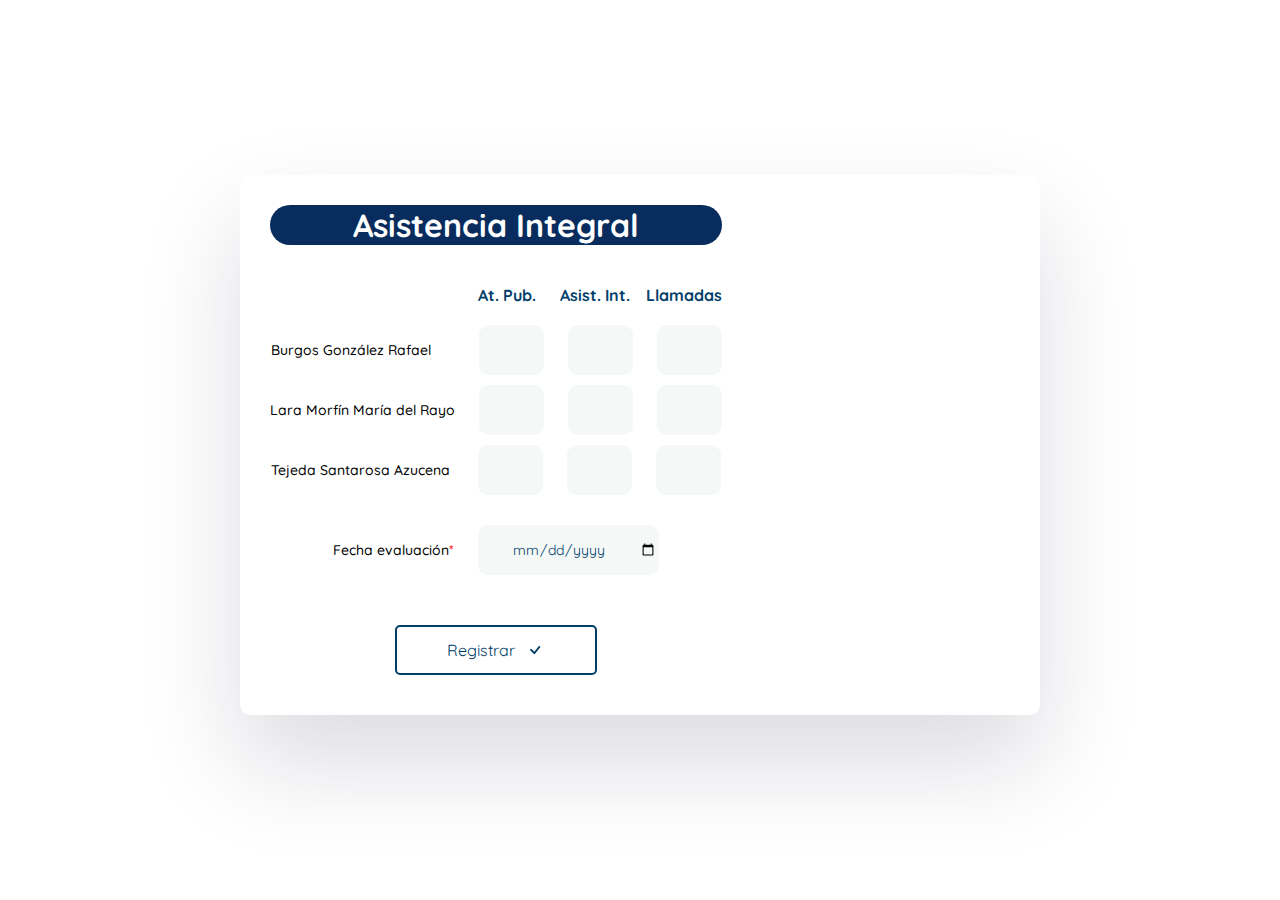
<file: AsistenciaIntegral.html>
<!DOCTYPE html>
<html lang="es">
<head>
	<meta charset="UTF-8">
	<meta http-equiv="X-UA-Compatible" content="IE=edge">
	<meta name="viewport" content="width=device-width, initial-scale=1.0">
	<link rel="preconnect" href="https://fonts.googleapis.com">
	<link rel="preconnect" href="https://fonts.gstatic.com" crossorigin>
	<link href="https://fonts.googleapis.com/css2?family=Quicksand:wght@500;700&display=swap" rel="stylesheet">  
	<link rel="stylesheet" href="css/estilos.css">
	<link rel="icon" href="img/ico/UCS.png">
	<title>Registro de evaluaciones</title>
</head>

<body>
	<div class="contenedor">
		<div class="columna-izquierda">
			<div class="registro activo" id="registro">
				<div class="header-1">
					<h1>Asistencia Integral</h1>
				</div>
		
				<form class="formulario" id="formulario">
					
					<p style="text-align: end;color: #013E6A; font-weight: 1000;">At. Pub. &nbsp&nbsp&nbsp&nbsp Asist. Int. &nbsp&nbsp Llamadas</p><br>
					
					<!-- Inicia Asistencia Integral -->
					<div class="contenedor-formulario" >
						<label for="BGR">Burgos González Rafael</label>
						&nbsp&nbsp&nbsp&nbsp&nbsp&nbsp&nbsp&nbsp&nbsp&nbsp&nbsp&nbsp
						<div class="contenedor-input">
							<input type="number" id="BGR_AP" name="BGR_AP" placeholder="">
						</div>&nbsp&nbsp&nbsp&nbsp&nbsp&nbsp
						<div class="contenedor-input">
							<input type="number" id="BGR_AI" name="BGR_AI" placeholder="">
						</div>&nbsp&nbsp&nbsp&nbsp&nbsp&nbsp
						<div class="contenedor-input">
							<input type="number" id="BGR_L" name="BGR_L" placeholder="">
						</div>
					</div>

					<div class="contenedor-formulario">
						<label for="LMMR">Lara Morfín María del Rayo</label>
						&nbsp&nbsp&nbsp&nbsp&nbsp&nbsp
						<div class="contenedor-input">
							<input type="number" id="LMMR_AP" name="LMMR_AP" placeholder="">
						</div>&nbsp&nbsp&nbsp&nbsp&nbsp&nbsp
						<div class="contenedor-input">
							<input type="number" id="LMMR_AI" name="LMMR_AI" placeholder="">
						</div>&nbsp&nbsp&nbsp&nbsp&nbsp&nbsp
						<div class="contenedor-input">
							<input type="number" id="LMMR_L" name="LMMR_L" placeholder="">
						</div>
					</div>

					<div class="contenedor-formulario">
						<label for="TSA">Tejeda Santarosa Azucena</label>
						&nbsp&nbsp&nbsp&nbsp&nbsp&nbsp&nbsp
						<div class="contenedor-input">
							<input type="number" id="TSA_AP" name="TSA_AP" placeholder="">
						</div>&nbsp&nbsp&nbsp&nbsp&nbsp&nbsp
						<div class="contenedor-input">
							<input type="number" id="TSA_AI" name="TSA_AI" placeholder="">
						</div>&nbsp&nbsp&nbsp&nbsp&nbsp&nbsp
						<div class="contenedor-input">
							<input type="number" id="TSA_L" name="TSA_L" placeholder="">
						</div>
					</div>
					<!-- Termina Asistencia Integral -->


					<!-- Inicia Atención Digital -->
					<div hidden class="contenedor-formulario">
						<div hidden class="contenedor-input">
							<input hidden type="number" id="CI_C" name="CI_C" placeholder="">
						</div>
						<div hidden class="contenedor-input">
							<input hidden type="number" id="CI_S" name="CI_S" placeholder="">
						</div>
						<div hidden class="contenedor-input">
							<input hidden type="number" id="CI_MP" name="CI_MP" placeholder="">
						</div>
						<div hidden class="contenedor-input">
							<input hidden type="number" id="CI_W" name="CI_W" placeholder="">
						</div>
					</div>

					<div hidden class="contenedor-formulario">
						<div hidden class="contenedor-input">
							<input hidden type="number" id="GGME_C" name="GGME_C" placeholder="">
						</div>
						<div hidden class="contenedor-input">
							<input hidden type="number" id="GGME_S" name="GGME_S" placeholder="">
						</div>
						<div hidden class="contenedor-input">
							<input hidden type="number" id="GGME_MP" name="GGME_MP" placeholder="">
						</div>
						<div hidden class="contenedor-input">
							<input hidden type="number" id="GGME_w" name="GGME_W" placeholder="">
						</div>
					</div>

					<div hidden class="contenedor-formulario">
						<div hidden class="contenedor-input">
							<input hidden type="number" id="MLJ_C" name="MLJ_C" placeholder="">
						</div>
						<div hidden class="contenedor-input">
							<input hidden type="number" id="MLJ_S" name="MLJ_S" placeholder="">
						</div>
						<div hidden class="contenedor-input">
							<input hidden type="number" id="MLJ_MP" name="MLJ_MP" placeholder="">
						</div>
						<div hidden class="contenedor-input">
							<input hidden type="number" id="MLJ_W" name="MLJ_W" placeholder="">
						</div>
					</div>

					<div hidden class="contenedor-formulario">
						<div hidden class="contenedor-input">
							<input hidden type="number" id="SCN_C" name="SCN_C" placeholder="">
						</div>
						<div hidden class="contenedor-input">
							<input hidden type="number" id="SCN_S" name="SCN_S" placeholder="">
						</div>
						<div hidden class="contenedor-input">
							<input hidden type="number" id="SCN_MP" name="SCN_MP" placeholder="">
						</div>
						<div hidden class="contenedor-input">
							<input hidden type="number" id="SCN_W" name="SCN_W" placeholder="">
						</div>
					</div>
					
					<div hidden class="contenedor-formulario">
						<div hidden class="contenedor-input">
							<input hidden type="number" id="VCAR_C" name="VCAR_C" placeholder="">
						</div>
						<div hidden class="contenedor-input">
							<input hidden type="number" id="VCAR_S" name="VCAR_S" placeholder="">
						</div>
						<div hidden class="contenedor-input">
							<input hidden type="number" id="VCAR_MP" name="VCAR_MP" placeholder="">
						</div>
						<div hidden class="contenedor-input">
							<input hidden type="number" id="VCAR_W" name="VCAR_W" placeholder="">
						</div>
					</div>
					<!-- Termina Atención Digital -->


					<!-- Inicia Atención Telefónica -->
					<div hidden class="contenedor-formulario">
						<div hidden class="contenedor-input">
							<input hidden type="number" id="JSJ_F" name="JSJ_F" placeholder="">
						</div>
						<div hidden class="contenedor-input">
							<input hidden type="number" id="JSJ_L" name="JSJ_L" placeholder="">
						</div>
					</div>

					<div hidden class="contenedor-formulario">
						<div hidden class="contenedor-input">
							<input hidden type="number" id="LGMS_F" name="LGMS_F" placeholder="">
						</div>
						<div hidden class="contenedor-input">
							<input hidden type="number" id="LGMS_L" name="LGMS_L" placeholder="">
						</div>
					</div>

					<div hidden class="contenedor-formulario">
						<div hidden class="contenedor-input">
							<input hidden type="number" id="MEDJ_F" name="MEDJ_F" placeholder="">
						</div>
						<div hidden class="contenedor-input">
							<input hidden type="number" id="MEDJ_L" name="MEDJ_L" placeholder="">
						</div>
					</div>

					<div hidden class="contenedor-formulario">
						<div hidden class="contenedor-input">
							<input hidden type="number" id="MCLM_F" name="MCLM_F" placeholder="">
						</div>
						<div hidden class="contenedor-input">
							<input hidden type="number" id="MCLM_L" name="MCLM_L" placeholder="">
						</div>
					</div>

					<div hidden class="contenedor-formulario">
						<div hidden class="contenedor-input">
							<input hidden type="number" id="MGCO_F" name="MGCO_F" placeholder="">
						</div>
						<div hidden class="contenedor-input">
							<input hidden type="number" id="MGCO_L" name="MGCO_L" placeholder="">
						</div>
					</div>

					<div hidden class="contenedor-formulario">
						<div hidden class="contenedor-input">
							<input hidden type="number" id="ORDV_F" name="ORDV_F" placeholder="">
						</div>
						<div hidden class="contenedor-input">
							<input hidden type="number" id="ORDV_L" name="ORDV_L" placeholder="">
						</div>
					</div>

					<div hidden class="contenedor-formulario">
						<div hidden class="contenedor-input">
							<input hidden type="number" id="QGI_F" name="QGI_F" placeholder="">
						</div>
						<div hidden class="contenedor-input">
							<input hidden type="number" id="QGI_L" name="QGI_L" placeholder="">
						</div>
					</div>

					<div hidden class="contenedor-formulario">
						<div hidden class="contenedor-input">
							<input hidden type="number" id="QRMM_F" name="QRMM_F" placeholder="">
						</div>
						<div hidden class="contenedor-input">
							<input hidden type="number" id="QRMM_L" name="QRMM_L" placeholder="">
						</div>
					</div>

					<div hidden class="contenedor-formulario">
						<div hidden class="contenedor-input">
							<input hidden type="number" id="RVLL_F" name="RVLL_F" placeholder="">
						</div>
						<div hidden class="contenedor-input">
							<input hidden type="number" id="RVLL_L" name="RVLL_L" placeholder="">
						</div>
					</div>

					<div hidden class="contenedor-formulario">
						<div hidden class="contenedor-input">
							<input hidden type="number" id="SGLG_F" name="SGLG_F" placeholder="">
						</div>
						<div hidden class="contenedor-input">
							<input hidden type="number" id="SGLG_L" name="SGLG_L" placeholder="">
						</div>
					</div>
					<!-- Termina Atención Telefónica -->


					
					<!-- Inicia Gestión de Visitas -->
					<div hidden class="contenedor-formulario">
						<div hidden class="contenedor-input">
							<input hidden type="number" id="CNI" name="CNI" placeholder="">
						</div>
					</div>

					<div hidden class="contenedor-formulario">
						<div hidden class="contenedor-input">
							<input hidden type="number" id="RFMA" name="RFMA" placeholder="">
						</div>
					</div>

					<div hidden class="contenedor-formulario">
						<div hidden class="contenedor-input">
							<input hidden type="number" id="VEMG" name="VEMG" placeholder="">
						</div>
					</div>
					<!-- Termina Gestión de Visitas -->


					<br><div class="contenedor-formulario">
						<label for="fecha">Fecha evaluación</label><label style="color:Red">*</label>
						&nbsp&nbsp&nbsp&nbsp&nbsp&nbsp
						<div class="contenedor-input-fecha">
							<input type="date" id="fecha" name="fecha" required>
						</div>
					</div>
		
					
					<script>
						function cambia_de_pagina(){
						  setTimeout("location.href='Registro.html';",1500);
						}
					  </script>

					
					<br><div class="contenedor-boton">
						<button type="submit" onclick="javascript:cambia_de_pagina();">
							Registrar
							<svg xmlns="http://www.w3.org/2000/svg" width="16" height="16" fill="currentColor" class="bi bi-check" viewBox="0 0 16 16">
								<path d="M10.97 4.97a.75.75 0 0 1 1.07 1.05l-3.99 4.99a.75.75 0 0 1-1.08.02L4.324 8.384a.75.75 0 1 1 1.06-1.06l2.094 2.093 3.473-4.425a.267.267 0 0 1 .02-.022z"/>
							</svg>
						</button>
					</div>

				</form>
			</div>

			
		</div>

		<div class="columna-derechaAsis">

		</div>
	</div>

	<script src="js/app.js"></script>
</body>
</html>
</file>
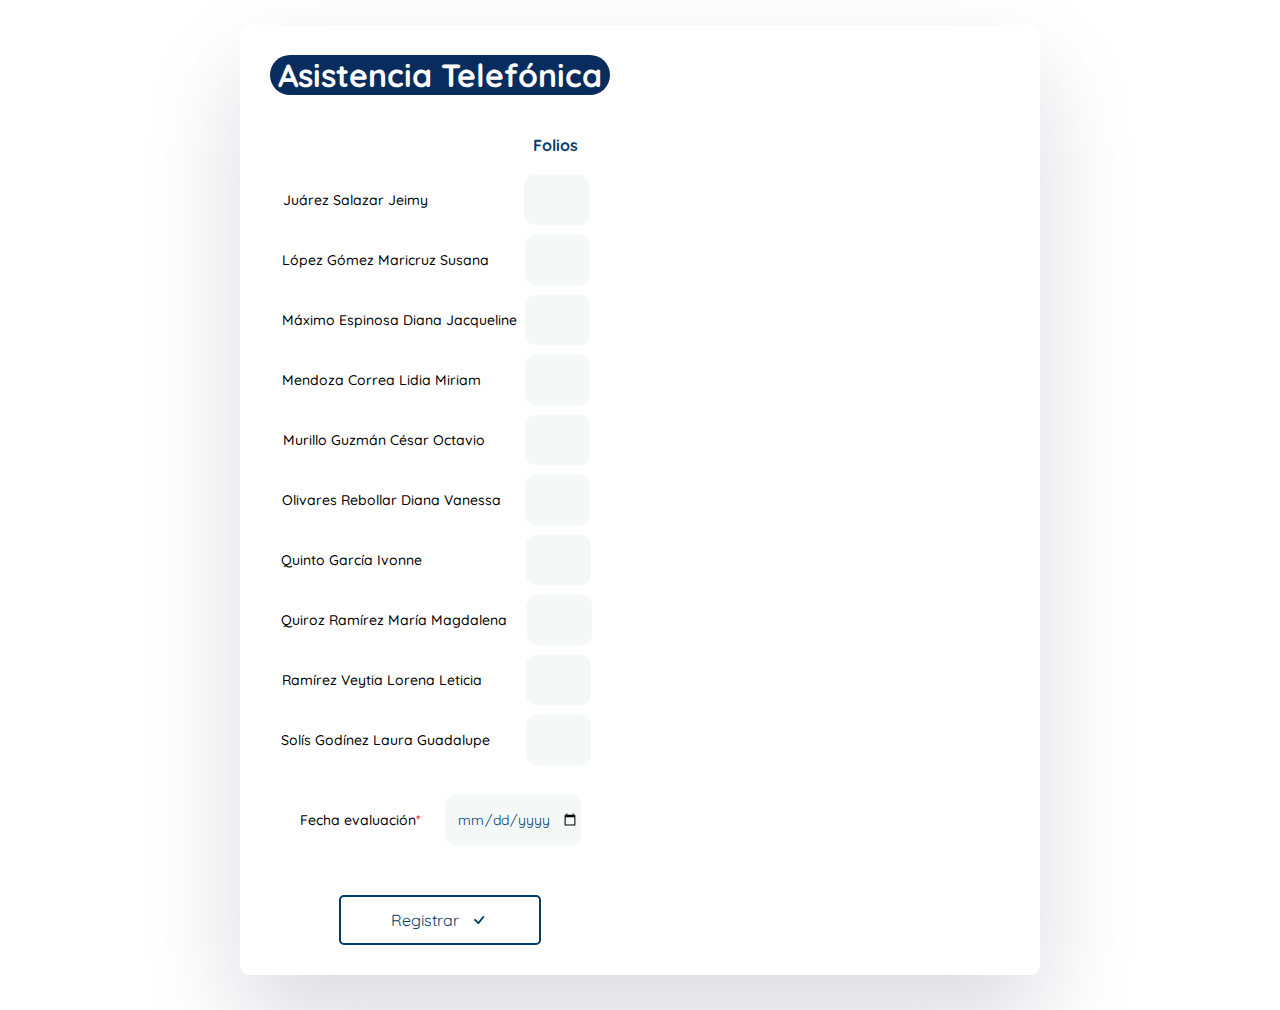
<file: AsistenciaTelefonica.html>
<!DOCTYPE html>
<html lang="es">
<head>
	<meta charset="UTF-8">
	<meta http-equiv="X-UA-Compatible" content="IE=edge">
	<meta name="viewport" content="width=device-width, initial-scale=1.0">
	<link rel="preconnect" href="https://fonts.googleapis.com">
	<link rel="preconnect" href="https://fonts.gstatic.com" crossorigin>
	<link href="https://fonts.googleapis.com/css2?family=Quicksand:wght@500;700&display=swap" rel="stylesheet">  
	<link rel="stylesheet" href="css/estilos.css">
	<link rel="icon" href="img/ico/UCS.png">
	<title>Registro de evaluaciones</title>
</head>

<body>
	<div class="contenedor">
		<div class="columna-izquierda">
			<div class="registro activo" id="registro">
				<div class="header-1">
					<h1>Asistencia Telefónica</h1>
				</div>
		
				<form class="formulario" id="formulario">
					
					
		
					<p style="text-align: end;color: #013E6A; font-weight: 1000;">Folios&nbsp&nbsp&nbsp&nbsp&nbsp &nbsp&nbsp</p><br>
					
					<!-- Inicia Asistencia Integral -->
					<div hidden class="contenedor-formulario" >
						<div hidden class="contenedor-input">
							<input hidden type="number" id="BGR_AP" name="BGR_AP" placeholder="">
						</div>
						<div hidden class="contenedor-input">
							<input hidden type="number" id="BGR_AI" name="BGR_AI" placeholder="">
						</div>
						<div hidden class="contenedor-input">
							<input hidden type="number" id="BGR_L" name="BGR_L" placeholder="">
						</div>
					</div>

					<div hidden class="contenedor-formulario">
						<div hidden class="contenedor-input">
							<input hidden type="number" id="LMMR_AP" name="LMMR_AP" placeholder="">
						</div>
						<div hidden class="contenedor-input">
							<input hidden type="number" id="LMMR_AI" name="LMMR_AI" placeholder="">
						</div>
						<div hidden class="contenedor-input">
							<input hidden type="number" id="LMMR_L" name="LMMR_L" placeholder="">
						</div>
					</div>

					<div hidden class="contenedor-formulario">
						<div hidden class="contenedor-input">
							<input hidden type="number" id="TSA_AP" name="TSA_AP" placeholder="">
						</div>
						<div hidden class="contenedor-input">
							<input hidden type="number" id="TSA_AI" name="TSA_AI" placeholder="">
						</div>
						<div hidden class="contenedor-input">
							<input hidden type="number" id="TSA_L" name="TSA_L" placeholder="">
						</div>
					</div>
					<!-- Termina Asistencia Integral -->



					<!-- Inicia Atención Digital -->
					<div hidden class="contenedor-formulario">
						<div hidden class="contenedor-input">
							<input hidden type="number" id="CI_C" name="CI_C" placeholder="">
						</div>
						<div hidden class="contenedor-input">
							<input hidden type="number" id="CI_S" name="CI_S" placeholder="">
						</div>
						<div hidden class="contenedor-input">
							<input hidden type="number" id="CI_MP" name="CI_MP" placeholder="">
						</div>
						<div hidden class="contenedor-input">
							<input hidden type="number" id="CI_W" name="CI_W" placeholder="">
						</div>
					</div>

					<div hidden class="contenedor-formulario">
						<div hidden class="contenedor-input">
							<input hidden type="number" id="GGME_C" name="GGME_C" placeholder="">
						</div>
						<div hidden class="contenedor-input">
							<input hidden type="number" id="GGME_S" name="GGME_S" placeholder="">
						</div>
						<div hidden class="contenedor-input">
							<input hidden type="number" id="GGME_MP" name="GGME_MP" placeholder="">
						</div>
						<div hidden class="contenedor-input">
							<input hidden type="number" id="GGME_w" name="GGME_W" placeholder="">
						</div>
					</div>

					<div hidden class="contenedor-formulario">
						<div hidden class="contenedor-input">
							<input hidden type="number" id="MLJ_C" name="MLJ_C" placeholder="">
						</div>
						<div hidden class="contenedor-input">
							<input hidden type="number" id="MLJ_S" name="MLJ_S" placeholder="">
						</div>
						<div hidden class="contenedor-input">
							<input hidden type="number" id="MLJ_MP" name="MLJ_MP" placeholder="">
						</div>
						<div hidden class="contenedor-input">
							<input hidden type="number" id="MLJ_W" name="MLJ_W" placeholder="">
						</div>
					</div>

					<div hidden class="contenedor-formulario">
						<div hidden class="contenedor-input">
							<input hidden type="number" id="SCN_C" name="SCN_C" placeholder="">
						</div>
						<div hidden class="contenedor-input">
							<input hidden type="number" id="SCN_S" name="SCN_S" placeholder="">
						</div>
						<div hidden class="contenedor-input">
							<input hidden type="number" id="SCN_MP" name="SCN_MP" placeholder="">
						</div>
						<div hidden class="contenedor-input">
							<input hidden type="number" id="SCN_W" name="SCN_W" placeholder="">
						</div>
					</div>
					
					<div hidden class="contenedor-formulario">
						<div hidden class="contenedor-input">
							<input hidden type="number" id="VCAR_C" name="VCAR_C" placeholder="">
						</div>
						<div hidden class="contenedor-input">
							<input hidden type="number" id="VCAR_S" name="VCAR_S" placeholder="">
						</div>
						<div hidden class="contenedor-input">
							<input hidden type="number" id="VCAR_MP" name="VCAR_MP" placeholder="">
						</div>
						<div hidden class="contenedor-input">
							<input hidden type="number" id="VCAR_W" name="VCAR_W" placeholder="">
						</div>
					</div>
					<!-- Termina Atención Digital -->

					
					<!-- Inicia Atención Telefónica -->
					<div class="contenedor-formulario">
						<label for="JSJ">Juárez Salazar Jeimy</label>
						&nbsp&nbsp&nbsp&nbsp&nbsp&nbsp&nbsp&nbsp&nbsp&nbsp&nbsp&nbsp&nbsp&nbsp&nbsp&nbsp&nbsp&nbsp&nbsp&nbsp&nbsp&nbsp&nbsp&nbsp
						<div class="contenedor-input">
							<input type="number" id="JSJ_F" name="JSJ_F" placeholder="">
						</div>&nbsp&nbsp
						<div hidden class="contenedor-input">
							<input hidden type="number" id="JSJ_L" name="JSJ_L" placeholder="">
						</div>
					</div>

					<div class="contenedor-formulario">
						<label for="LGMS">López Gómez Maricruz Susana</label>
						&nbsp&nbsp&nbsp&nbsp&nbsp&nbsp&nbsp&nbsp&nbsp
						<div class="contenedor-input">
							<input type="number" id="LGMS_F" name="LGMS_F" placeholder="">
						</div>&nbsp&nbsp
						<div hidden class="contenedor-input">
							<input hidden type="number" id="LGMS_L" name="LGMS_L" placeholder="">
						</div>
					</div>

					<div class="contenedor-formulario">
						<label for="MEDJ">Máximo Espinosa Diana Jacqueline</label>
						&nbsp&nbsp
						<div class="contenedor-input">
							<input type="number" id="MEDJ_F" name="MEDJ_F" placeholder="">
						</div>&nbsp&nbsp
						<div hidden class="contenedor-input">
							<input hidden type="number" id="MEDJ_L" name="MEDJ_L" placeholder="">
						</div>
					</div>

					<div class="contenedor-formulario">
						<label for="MCLM">Mendoza Correa Lidia Miriam</label>
						&nbsp&nbsp&nbsp&nbsp&nbsp&nbsp&nbsp&nbsp&nbsp&nbsp&nbsp
						<div class="contenedor-input">
							<input type="number" id="MCLM_F" name="MCLM_F" placeholder="">
						</div>&nbsp&nbsp
						<div hidden class="contenedor-input">
							<input hidden type="number" id="MCLM_L" name="MCLM_L" placeholder="">
						</div>
					</div>

					<div class="contenedor-formulario">
						<label for="MGCO">Murillo Guzmán César Octavio</label>
						&nbsp&nbsp&nbsp&nbsp&nbsp&nbsp&nbsp&nbsp&nbsp&nbsp
						<div class="contenedor-input">
							<input type="number" id="MGCO_F" name="MGCO_F" placeholder="">
						</div>&nbsp&nbsp
						<div hidden class="contenedor-input">
							<input hidden type="number" id="MGCO_L" name="MGCO_L" placeholder="">
						</div>
					</div>

					<div class="contenedor-formulario">
						<label for="ORDV">Olivares Rebollar Diana Vanessa</label>
						&nbsp&nbsp&nbsp&nbsp&nbsp&nbsp
						<div class="contenedor-input">
							<input type="number" id="ORDV_F" name="ORDV_F" placeholder="">
						</div>&nbsp&nbsp
						<div hidden class="contenedor-input">
							<input hidden type="number" id="ORDV_L" name="ORDV_L" placeholder="">
						</div>
					</div>

					<div class="contenedor-formulario">
						<label for="QGI">Quinto García Ivonne</label>
						&nbsp&nbsp&nbsp&nbsp&nbsp&nbsp&nbsp&nbsp&nbsp&nbsp&nbsp&nbsp&nbsp&nbsp&nbsp&nbsp&nbsp&nbsp&nbsp&nbsp&nbsp&nbsp&nbsp&nbsp&nbsp&nbsp
						<div class="contenedor-input">
							<input type="number" id="QGI_F" name="QGI_F" placeholder="">
						</div>&nbsp&nbsp
						<div hidden class="contenedor-input">
							<input hidden type="number" id="QGI_L" name="QGI_L" placeholder="">
						</div>
					</div>

					<div class="contenedor-formulario">
						<label for="QRMM">Quiroz Ramírez María Magdalena</label>
						&nbsp&nbsp&nbsp&nbsp&nbsp
						<div class="contenedor-input">
							<input type="number" id="QRMM_F" name="QRMM_F" placeholder="">
						</div>&nbsp&nbsp
						<div hidden class="contenedor-input">
							<input hidden type="number" id="QRMM_L" name="QRMM_L" placeholder="">
						</div>
					</div>

					<div class="contenedor-formulario">
						<label for="RVLL">Ramírez Veytia Lorena Leticia</label>
						&nbsp&nbsp&nbsp&nbsp&nbsp&nbsp&nbsp&nbsp&nbsp&nbsp&nbsp
						<div class="contenedor-input">
							<input type="number" id="RVLL_F" name="RVLL_F" placeholder="">
						</div>&nbsp&nbsp
						<div hidden class="contenedor-input">
							<input hidden type="number" id="RVLL_L" name="RVLL_L" placeholder="">
						</div>
					</div>

					<div class="contenedor-formulario">
						<label for="SGLG">Solís Godínez Laura Guadalupe</label>
						&nbsp&nbsp&nbsp&nbsp&nbsp&nbsp&nbsp&nbsp&nbsp
						<div class="contenedor-input">
							<input type="number" id="SGLG_F" name="SGLG_F" placeholder="">
						</div>&nbsp&nbsp
						<div hidden class="contenedor-input">
							<input hidden type="number" id="SGLG_L" name="SGLG_L" placeholder="">
						</div>
					</div>
					<!-- Termina Atención Telefónica -->


					<!-- Inicia Gestión de Visitas -->
					<div hidden class="contenedor-formulario">
						<div hidden class="contenedor-input">
							<input hidden type="number" id="CNI" name="CNI" placeholder="">
						</div>
					</div>

					<div hidden class="contenedor-formulario">
						<div hidden class="contenedor-input">
							<input hidden type="number" id="RFMA" name="RFMA" placeholder="">
						</div>
					</div>

					<div hidden class="contenedor-formulario">
						<div hidden class="contenedor-input">
							<input hidden type="number" id="VEMG" name="VEMG" placeholder="">
						</div>
					</div>
					<!-- Termina Gestión de Visitas -->


					<br><div class="contenedor-formulario">
						<label for="fecha">Fecha evaluación</label><label style="color:Red">*</label>
						&nbsp&nbsp&nbsp&nbsp&nbsp&nbsp
						<div class="contenedor-input-fecha">
							<input type="date" id="fecha" name="fecha" required>
						</div>
					</div>

					
					<script>
						function cambia_de_pagina(){
						  setTimeout("location.href='Registro.html';",1500);
						}
					  </script>

					
					<br><div class="contenedor-boton">
						<button type="submit" onclick="javascript:cambia_de_pagina();">
							Registrar
							<svg xmlns="http://www.w3.org/2000/svg" width="16" height="16" fill="currentColor" class="bi bi-check" viewBox="0 0 16 16">
								<path d="M10.97 4.97a.75.75 0 0 1 1.07 1.05l-3.99 4.99a.75.75 0 0 1-1.08.02L4.324 8.384a.75.75 0 1 1 1.06-1.06l2.094 2.093 3.473-4.425a.267.267 0 0 1 .02-.022z"/>
							</svg>
						</button>
					</div>

				</form>
			</div>

			
		</div>

		<div class="columna-derechaTel">

		</div>
	</div>

	<script src="js/app.js"></script>
</body>
</html>
</file>
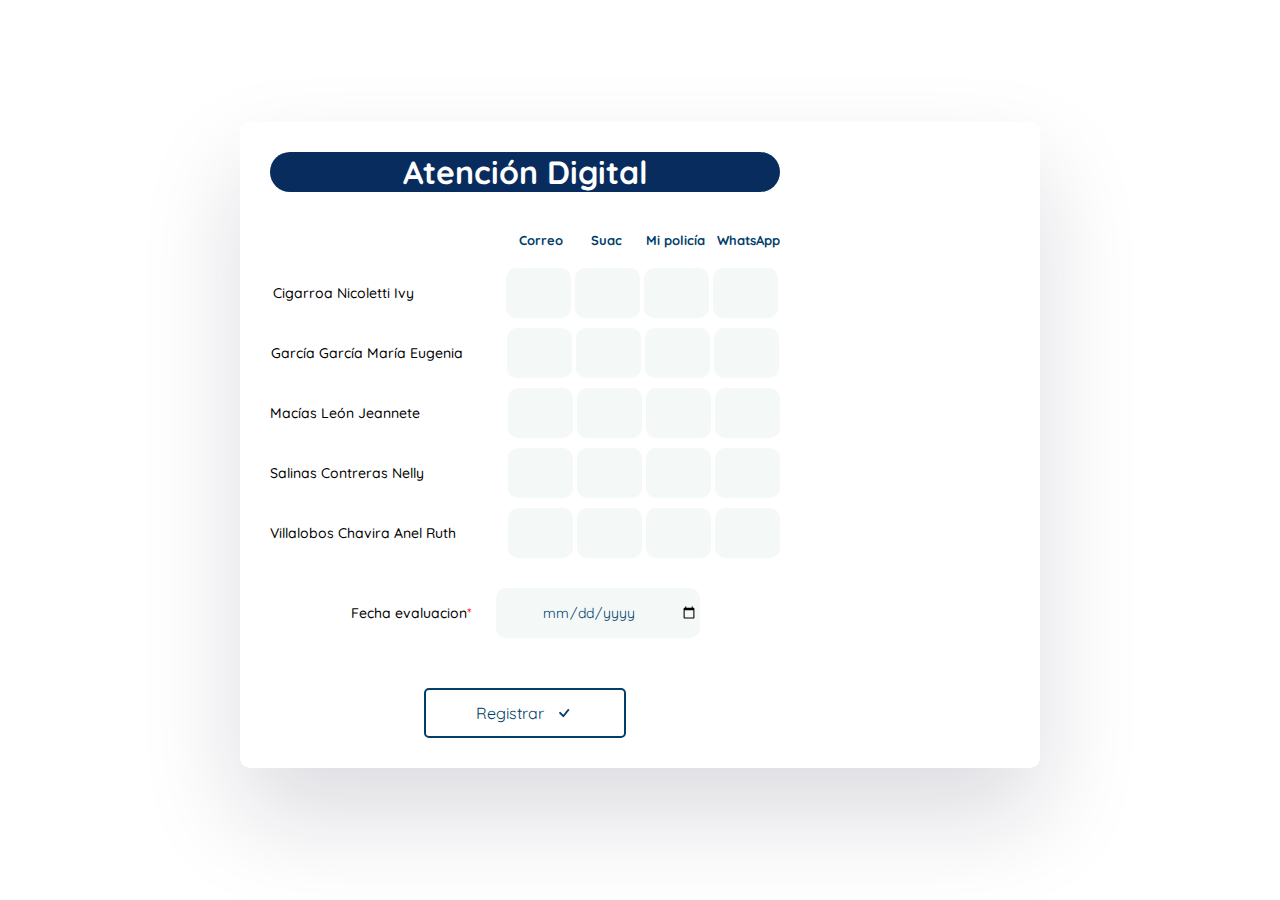
<file: AtencionDigital.html>
<!DOCTYPE html>
<html lang="es">
<head>
	<meta charset="UTF-8">
	<meta http-equiv="X-UA-Compatible" content="IE=edge">
	<meta name="viewport" content="width=device-width, initial-scale=1.0">
	<link rel="preconnect" href="https://fonts.googleapis.com">
	<link rel="preconnect" href="https://fonts.gstatic.com" crossorigin>
	<link href="https://fonts.googleapis.com/css2?family=Quicksand:wght@500;700&display=swap" rel="stylesheet">  
	<link rel="stylesheet" href="css/estilos.css">
	<link rel="icon" href="img/ico/UCS.png">
	<title>Registro de evaluaciones</title>
</head>

<body>
	<div class="contenedor">
		<div class="columna-izquierda">
			<div class="registro activo" id="registro">
				<div class="header-1">
					<h1>Atención Digital</h1>
				</div>
		
				<form class="formulario" id="formulario">
					
					
					<p style="font-size:small; text-align: end;color: #013E6A; font-weight: 1000;">Correo &nbsp&nbsp&nbsp&nbsp&nbsp Suac &nbsp&nbsp&nbsp&nbsp Mi policía &nbsp WhatsApp</p><br>
					
					
					<!-- Inicia Asistencia Integral -->
					<div hidden class="contenedor-formulario" >
						<div hidden class="contenedor-input">
							<input hidden type="number" id="BGR_AP" name="BGR_AP" placeholder="">
						</div>
						<div hidden class="contenedor-input">
							<input hidden type="number" id="BGR_AI" name="BGR_AI" placeholder="">
						</div>
						<div hidden class="contenedor-input">
							<input hidden type="number" id="BGR_L" name="BGR_L" placeholder="">
						</div>
					</div>

					<div hidden class="contenedor-formulario">
						<div hidden class="contenedor-input">
							<input hidden type="number" id="LMMR_AP" name="LMMR_AP" placeholder="">
						</div>
						<div hidden class="contenedor-input">
							<input hidden type="number" id="LMMR_AI" name="LMMR_AI" placeholder="">
						</div>
						<div hidden class="contenedor-input">
							<input hidden type="number" id="LMMR_L" name="LMMR_L" placeholder="">
						</div>
					</div>

					<div hidden class="contenedor-formulario">
						<div hidden class="contenedor-input">
							<input hidden type="number" id="TSA_AP" name="TSA_AP" placeholder="">
						</div>
						<div hidden class="contenedor-input">
							<input hidden type="number" id="TSA_AI" name="TSA_AI" placeholder="">
						</div>
						<div hidden class="contenedor-input">
							<input hidden type="number" id="TSA_L" name="TSA_L" placeholder="">
						</div>
					</div>
					<!-- Termina Asistencia Integral -->



					<!-- Inicia Atención Digital -->
					<div class="contenedor-formulario">
						<label for="CI">Cigarroa Nicoletti Ivy</label>
						&nbsp&nbsp&nbsp&nbsp&nbsp&nbsp&nbsp&nbsp&nbsp&nbsp&nbsp&nbsp&nbsp&nbsp&nbsp&nbsp&nbsp&nbsp&nbsp&nbsp&nbsp&nbsp&nbsp
						<div class="contenedor-input">
							<input type="number" id="CI_C" name="CI_C" placeholder="">
						</div>&nbsp
						<div class="contenedor-input">
							<input type="number" id="CI_S" name="CI_S" placeholder="">
						</div>&nbsp
						<div class="contenedor-input">
							<input type="number" id="CI_MP" name="CI_MP" placeholder="">
						</div>&nbsp
						<div class="contenedor-input">
							<input type="number" id="CI_W" name="CI_W" placeholder="">
						</div>
					</div>

					<div class="contenedor-formulario">
						<label for="GGME">García García María Eugenia</label>
						&nbsp&nbsp&nbsp&nbsp&nbsp&nbsp&nbsp&nbsp&nbsp&nbsp&nbsp
						<div class="contenedor-input">
							<input type="number" id="GGME_C" name="GGME_C" placeholder="">
						</div>&nbsp
						<div class="contenedor-input">
							<input type="number" id="GGME_S" name="GGME_S" placeholder="">
						</div>&nbsp
						<div class="contenedor-input">
							<input type="number" id="GGME_MP" name="GGME_MP" placeholder="">
						</div>&nbsp
						<div class="contenedor-input">
							<input type="number" id="GGME_w" name="GGME_W" placeholder="">
						</div>
					</div>

					<div class="contenedor-formulario">
						<label for="MLJ">Macías León Jeannete</label>
						&nbsp&nbsp&nbsp&nbsp&nbsp&nbsp&nbsp&nbsp&nbsp&nbsp&nbsp&nbsp&nbsp&nbsp&nbsp&nbsp&nbsp&nbsp&nbsp&nbsp&nbsp&nbsp
						<div class="contenedor-input">
							<input type="number" id="MLJ_C" name="MLJ_C" placeholder="">
						</div>&nbsp
						<div class="contenedor-input">
							<input type="number" id="MLJ_S" name="MLJ_S" placeholder="">
						</div>&nbsp
						<div class="contenedor-input">
							<input type="number" id="MLJ_MP" name="MLJ_MP" placeholder="">
						</div>&nbsp
						<div class="contenedor-input">
							<input type="number" id="MLJ_W" name="MLJ_W" placeholder="">
						</div>
					</div>

					<div class="contenedor-formulario">
						<label for="SCN">Salinas Contreras Nelly</label>
						&nbsp&nbsp&nbsp&nbsp&nbsp&nbsp&nbsp&nbsp&nbsp&nbsp&nbsp&nbsp&nbsp&nbsp&nbsp&nbsp&nbsp&nbsp&nbsp&nbsp&nbsp
						<div class="contenedor-input">
							<input type="number" id="SCN_C" name="SCN_C" placeholder="">
						</div>&nbsp
						<div class="contenedor-input">
							<input type="number" id="SCN_S" name="SCN_S" placeholder="">
						</div>&nbsp
						<div class="contenedor-input">
							<input type="number" id="SCN_MP" name="SCN_MP" placeholder="">
						</div>&nbsp
						<div class="contenedor-input">
							<input type="number" id="SCN_W" name="SCN_W" placeholder="">
						</div>
					</div>
					
					<div class="contenedor-formulario">
						<label for="VCAR">Villalobos Chavira Anel Ruth</label>
						&nbsp&nbsp&nbsp&nbsp&nbsp&nbsp&nbsp&nbsp&nbsp&nbsp&nbsp&nbsp&nbsp
						<div class="contenedor-input">
							<input type="number" id="VCAR_C" name="VCAR_C" placeholder="">
						</div>&nbsp
						<div class="contenedor-input">
							<input type="number" id="VCAR_S" name="VCAR_S" placeholder="">
						</div>&nbsp
						<div class="contenedor-input">
							<input type="number" id="VCAR_MP" name="VCAR_MP" placeholder="">
						</div>&nbsp
						<div class="contenedor-input">
							<input type="number" id="VCAR_W" name="VCAR_W" placeholder="">
						</div>
					</div>
					<!-- Termina Atención Digital -->

					
					<!-- Inicia Atención Telefónica -->
					<div hidden class="contenedor-formulario">
						<div hidden class="contenedor-input">
							<input hidden type="number" id="JSJ_F" name="JSJ_F" placeholder="">
						</div>
						<div hidden class="contenedor-input">
							<input hidden type="number" id="JSJ_L" name="JSJ_L" placeholder="">
						</div>
					</div>

					<div hidden class="contenedor-formulario">
						<div hidden class="contenedor-input">
							<input hidden type="number" id="LGMS_F" name="LGMS_F" placeholder="">
						</div>
						<div hidden class="contenedor-input">
							<input hidden type="number" id="LGMS_L" name="LGMS_L" placeholder="">
						</div>
					</div>

					<div hidden class="contenedor-formulario">
						<div hidden class="contenedor-input">
							<input hidden type="number" id="MEDJ_F" name="MEDJ_F" placeholder="">
						</div>
						<div hidden class="contenedor-input">
							<input hidden type="number" id="MEDJ_L" name="MEDJ_L" placeholder="">
						</div>
					</div>

					<div hidden class="contenedor-formulario">
						<div hidden class="contenedor-input">
							<input hidden type="number" id="MCLM_F" name="MCLM_F" placeholder="">
						</div>
						<div hidden class="contenedor-input">
							<input hidden type="number" id="MCLM_L" name="MCLM_L" placeholder="">
						</div>
					</div>

					<div hidden class="contenedor-formulario">
						<div hidden class="contenedor-input">
							<input hidden type="number" id="MGCO_F" name="MGCO_F" placeholder="">
						</div>
						<div hidden class="contenedor-input">
							<input hidden type="number" id="MGCO_L" name="MGCO_L" placeholder="">
						</div>
					</div>

					<div hidden class="contenedor-formulario">
						<div hidden class="contenedor-input">
							<input hidden type="number" id="ORDV_F" name="ORDV_F" placeholder="">
						</div>
						<div hidden class="contenedor-input">
							<input hidden type="number" id="ORDV_L" name="ORDV_L" placeholder="">
						</div>
					</div>

					<div hidden class="contenedor-formulario">
						<div hidden class="contenedor-input">
							<input hidden type="number" id="QGI_F" name="QGI_F" placeholder="">
						</div>
						<div hidden class="contenedor-input">
							<input hidden type="number" id="QGI_L" name="QGI_L" placeholder="">
						</div>
					</div>

					<div hidden class="contenedor-formulario">
						<div hidden class="contenedor-input">
							<input hidden type="number" id="QRMM_F" name="QRMM_F" placeholder="">
						</div>
						<div hidden class="contenedor-input">
							<input hidden type="number" id="QRMM_L" name="QRMM_L" placeholder="">
						</div>
					</div>

					<div hidden class="contenedor-formulario">
						<div hidden class="contenedor-input">
							<input hidden type="number" id="RVLL_F" name="RVLL_F" placeholder="">
						</div>
						<div hidden class="contenedor-input">
							<input hidden type="number" id="RVLL_L" name="RVLL_L" placeholder="">
						</div>
					</div>

					<div hidden class="contenedor-formulario">
						<div hidden class="contenedor-input">
							<input hidden type="number" id="SGLG_F" name="SGLG_F" placeholder="">
						</div>
						<div hidden class="contenedor-input">
							<input hidden type="number" id="SGLG_L" name="SGLG_L" placeholder="">
						</div>
					</div>
					<!-- Termina Atención Telefónica -->


					<!-- Inicia Gestión de Visitas -->
					<div hidden class="contenedor-formulario">
						<div hidden class="contenedor-input">
							<input hidden type="number" id="CNI" name="CNI" placeholder="">
						</div>
					</div>

					<div hidden class="contenedor-formulario">
						<div hidden class="contenedor-input">
							<input hidden type="number" id="RFMA" name="RFMA" placeholder="">
						</div>
					</div>

					<div hidden class="contenedor-formulario">
						<div hidden class="contenedor-input">
							<input hidden type="number" id="VEMG" name="VEMG" placeholder="">
						</div>
					</div>
					<!-- Termina Gestión de Visitas -->



					<br><div class="contenedor-formulario">
						<label for="fecha">Fecha evaluacion</label><label style="color:Red">*</label>
						&nbsp&nbsp&nbsp&nbsp&nbsp&nbsp
						<div class="contenedor-input-fecha">
							<input type="date" id="fecha" name="fecha" required>
						</div>
					</div>


					
					<script>
						function cambia_de_pagina(){
						  setTimeout("location.href='Registro.html';",1500);
						}
					  </script>

					
					<br><div class="contenedor-boton">
						<button type="submit" onclick="javascript:cambia_de_pagina();">
							Registrar
							<svg xmlns="http://www.w3.org/2000/svg" width="16" height="16" fill="currentColor" class="bi bi-check" viewBox="0 0 16 16">
								<path d="M10.97 4.97a.75.75 0 0 1 1.07 1.05l-3.99 4.99a.75.75 0 0 1-1.08.02L4.324 8.384a.75.75 0 1 1 1.06-1.06l2.094 2.093 3.473-4.425a.267.267 0 0 1 .02-.022z"/>
							</svg>
						</button>
					</div>

				</form>
			</div>

			
		</div>

		<div class="columna-derechaDig">

		</div>
	</div>

	<script src="js/app.js"></script>
</body>
</html>
</file>
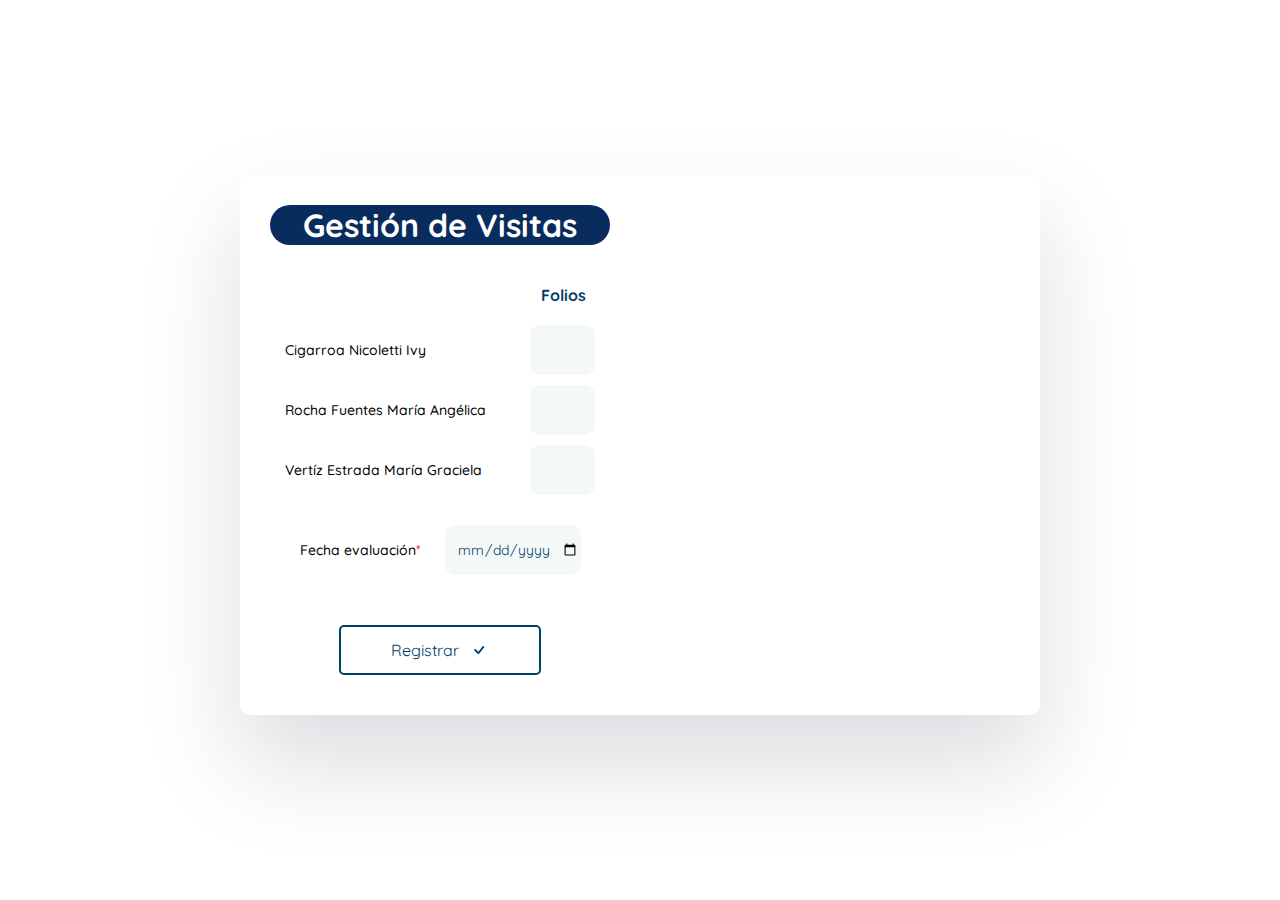
<file: GestionVisitas.html>
<!DOCTYPE html>
<html lang="es">
<head>
	<meta charset="UTF-8">
	<meta http-equiv="X-UA-Compatible" content="IE=edge">
	<meta name="viewport" content="width=device-width, initial-scale=1.0">
	<link rel="preconnect" href="https://fonts.googleapis.com">
	<link rel="preconnect" href="https://fonts.gstatic.com" crossorigin>
	<link href="https://fonts.googleapis.com/css2?family=Quicksand:wght@500;700&display=swap" rel="stylesheet">  
	<link rel="stylesheet" href="css/estilos.css">
	<link rel="icon" href="img/ico/UCS.png">
	<title>Registro de evaluaciones</title>
</head>

<body>
	<div class="contenedor">
		<div class="columna-izquierda">
			<div class="registro activo" id="registro">
				<div class="header-1">
					<h1>Gestión de Visitas</h1>
				</div>
		
				<form class="formulario" id="formulario">
					
					<p style="text-align: end;color: #013E6A; font-weight: 1000;">Folios&nbsp&nbsp&nbsp&nbsp&nbsp&nbsp</p><br>
					
					<!-- Inicia Asistencia Integral -->
					<div hidden class="contenedor-formulario" >
						<div hidden class="contenedor-input">
							<input hidden type="number" id="BGR_AP" name="BGR_AP" placeholder="">
						</div>
						<div hidden class="contenedor-input">
							<input hidden type="number" id="BGR_AI" name="BGR_AI" placeholder="">
						</div>
						<div hidden class="contenedor-input">
							<input hidden type="number" id="BGR_L" name="BGR_L" placeholder="">
						</div>
					</div>

					<div hidden class="contenedor-formulario">
						<div hidden class="contenedor-input">
							<input hidden type="number" id="LMMR_AP" name="LMMR_AP" placeholder="">
						</div>
						<div hidden class="contenedor-input">
							<input hidden type="number" id="LMMR_AI" name="LMMR_AI" placeholder="">
						</div>
						<div hidden class="contenedor-input">
							<input hidden type="number" id="LMMR_L" name="LMMR_L" placeholder="">
						</div>
					</div>

					<div hidden class="contenedor-formulario">
						<div hidden class="contenedor-input">
							<input hidden type="number" id="TSA_AP" name="TSA_AP" placeholder="">
						</div>
						<div hidden class="contenedor-input">
							<input hidden type="number" id="TSA_AI" name="TSA_AI" placeholder="">
						</div>
						<div hidden class="contenedor-input">
							<input hidden type="number" id="TSA_L" name="TSA_L" placeholder="">
						</div>
					</div>
					<!-- Termina Asistencia Integral -->



					<!-- Inicia Atención Digital -->
					<div hidden class="contenedor-formulario">
						<div hidden class="contenedor-input">
							<input hidden type="number" id="CI_C" name="CI_C" placeholder="">
						</div>
						<div hidden class="contenedor-input">
							<input hidden type="number" id="CI_S" name="CI_S" placeholder="">
						</div>
						<div hidden class="contenedor-input">
							<input hidden type="number" id="CI_MP" name="CI_MP" placeholder="">
						</div>
						<div hidden class="contenedor-input">
							<input hidden type="number" id="CI_W" name="CI_W" placeholder="">
						</div>
					</div>

					<div hidden class="contenedor-formulario">
						<div hidden class="contenedor-input">
							<input hidden type="number" id="GGME_C" name="GGME_C" placeholder="">
						</div>
						<div hidden class="contenedor-input">
							<input hidden type="number" id="GGME_S" name="GGME_S" placeholder="">
						</div>
						<div hidden class="contenedor-input">
							<input hidden type="number" id="GGME_MP" name="GGME_MP" placeholder="">
						</div>
						<div hidden class="contenedor-input">
							<input hidden type="number" id="GGME_w" name="GGME_W" placeholder="">
						</div>
					</div>

					<div hidden class="contenedor-formulario">
						<div hidden class="contenedor-input">
							<input hidden type="number" id="MLJ_C" name="MLJ_C" placeholder="">
						</div>
						<div hidden class="contenedor-input">
							<input hidden type="number" id="MLJ_S" name="MLJ_S" placeholder="">
						</div>
						<div hidden class="contenedor-input">
							<input hidden type="number" id="MLJ_MP" name="MLJ_MP" placeholder="">
						</div>
						<div hidden class="contenedor-input">
							<input hidden type="number" id="MLJ_W" name="MLJ_W" placeholder="">
						</div>
					</div>

					<div hidden class="contenedor-formulario">
						<div hidden class="contenedor-input">
							<input hidden type="number" id="SCN_C" name="SCN_C" placeholder="">
						</div>
						<div hidden class="contenedor-input">
							<input hidden type="number" id="SCN_S" name="SCN_S" placeholder="">
						</div>
						<div hidden class="contenedor-input">
							<input hidden type="number" id="SCN_MP" name="SCN_MP" placeholder="">
						</div>
						<div hidden class="contenedor-input">
							<input hidden type="number" id="SCN_W" name="SCN_W" placeholder="">
						</div>
					</div>
					
					<div hidden class="contenedor-formulario">
						<div hidden class="contenedor-input">
							<input hidden type="number" id="VCAR_C" name="VCAR_C" placeholder="">
						</div>
						<div hidden class="contenedor-input">
							<input hidden type="number" id="VCAR_S" name="VCAR_S" placeholder="">
						</div>
						<div hidden class="contenedor-input">
							<input hidden type="number" id="VCAR_MP" name="VCAR_MP" placeholder="">
						</div>
						<div hidden class="contenedor-input">
							<input hidden type="number" id="VCAR_W" name="VCAR_W" placeholder="">
						</div>
					</div>
					<!-- Termina Atención Digital -->


					
					<!-- Inicia Atención Telefónica -->
					<div hidden class="contenedor-formulario">
						<div hidden class="contenedor-input">
							<input hidden type="number" id="JSJ_F" name="JSJ_F" placeholder="">
						</div>
						<div hidden class="contenedor-input">
							<input hidden type="number" id="JSJ_L" name="JSJ_L" placeholder="">
						</div>
					</div>

					<div hidden class="contenedor-formulario">
						<div hidden class="contenedor-input">
							<input hidden type="number" id="LGMS_F" name="LGMS_F" placeholder="">
						</div>
						<div hidden class="contenedor-input">
							<input hidden type="number" id="LGMS_L" name="LGMS_L" placeholder="">
						</div>
					</div>

					<div hidden class="contenedor-formulario">
						<div hidden class="contenedor-input">
							<input hidden type="number" id="MEDJ_F" name="MEDJ_F" placeholder="">
						</div>
						<div hidden class="contenedor-input">
							<input hidden type="number" id="MEDJ_L" name="MEDJ_L" placeholder="">
						</div>
					</div>

					<div hidden class="contenedor-formulario">
						<div hidden class="contenedor-input">
							<input hidden type="number" id="MCLM_F" name="MCLM_F" placeholder="">
						</div>
						<div hidden class="contenedor-input">
							<input hidden type="number" id="MCLM_L" name="MCLM_L" placeholder="">
						</div>
					</div>

					<div hidden class="contenedor-formulario">
						<div hidden class="contenedor-input">
							<input hidden type="number" id="MGCO_F" name="MGCO_F" placeholder="">
						</div>
						<div hidden class="contenedor-input">
							<input hidden type="number" id="MGCO_L" name="MGCO_L" placeholder="">
						</div>
					</div>

					<div hidden class="contenedor-formulario">
						<div hidden class="contenedor-input">
							<input hidden type="number" id="ORDV_F" name="ORDV_F" placeholder="">
						</div>
						<div hidden class="contenedor-input">
							<input hidden type="number" id="ORDV_L" name="ORDV_L" placeholder="">
						</div>
					</div>

					<div hidden class="contenedor-formulario">
						<div hidden class="contenedor-input">
							<input hidden type="number" id="QGI_F" name="QGI_F" placeholder="">
						</div>
						<div hidden class="contenedor-input">
							<input hidden type="number" id="QGI_L" name="QGI_L" placeholder="">
						</div>
					</div>

					<div hidden class="contenedor-formulario">
						<div hidden class="contenedor-input">
							<input hidden type="number" id="QRMM_F" name="QRMM_F" placeholder="">
						</div>
						<div hidden class="contenedor-input">
							<input hidden type="number" id="QRMM_L" name="QRMM_L" placeholder="">
						</div>
					</div>

					<div hidden class="contenedor-formulario">
						<div hidden class="contenedor-input">
							<input hidden type="number" id="RVLL_F" name="RVLL_F" placeholder="">
						</div>
						<div hidden class="contenedor-input">
							<input hidden type="number" id="RVLL_L" name="RVLL_L" placeholder="">
						</div>
					</div>

					<div hidden class="contenedor-formulario">
						<div hidden class="contenedor-input">
							<input hidden type="number" id="SGLG_F" name="SGLG_F" placeholder="">
						</div>
						<div hidden class="contenedor-input">
							<input hidden type="number" id="SGLG_L" name="SGLG_L" placeholder="">
						</div>
					</div>
					<!-- Termina Atención Telefónica -->


					<!-- Inicia Gestión de Visitas -->
					<div class="contenedor-formulario">
						<label for="CNI">Cigarroa Nicoletti Ivy</label>
						&nbsp&nbsp&nbsp&nbsp&nbsp&nbsp&nbsp&nbsp&nbsp&nbsp&nbsp&nbsp&nbsp&nbsp&nbsp&nbsp&nbsp&nbsp&nbsp&nbsp&nbsp&nbsp&nbsp&nbsp&nbsp&nbsp
						<div class="contenedor-input">
							<input type="number" id="CNI" name="CNI" placeholder="">
						</div>
					</div>

					<div class="contenedor-formulario">
						<label for="RFMA">Rocha Fuentes María Angélica</label>
						&nbsp&nbsp&nbsp&nbsp&nbsp&nbsp&nbsp&nbsp&nbsp&nbsp&nbsp
						<div class="contenedor-input">
							<input type="number" id="RFMA" name="RFMA" placeholder="">
						</div>
					</div>

					<div class="contenedor-formulario">
						<label for="VEMG">Vertíz Estrada María Graciela</label>
						&nbsp&nbsp&nbsp&nbsp&nbsp&nbsp&nbsp&nbsp&nbsp&nbsp&nbsp&nbsp
						<div class="contenedor-input">
							<input type="number" id="VEMG" name="VEMG" placeholder="">
						</div>
					</div>
					<!-- Termina Gestión de Visitas -->



					<br><div class="contenedor-formulario">
						<label for="fecha">Fecha evaluación</label><label style="color:Red">*</label>
						&nbsp&nbsp&nbsp&nbsp&nbsp&nbsp
						<div class="contenedor-input-fecha">
							<input type="date" id="fecha" name="fecha" required>
						</div>
					</div>


					
					<script>
						function cambia_de_pagina(){
						  setTimeout("location.href='Registro.html';",1500);
						}
					  </script>

					
					<br><div class="contenedor-boton">
						<button type="submit" onclick="javascript:cambia_de_pagina();">
							Registrar
							<svg xmlns="http://www.w3.org/2000/svg" width="16" height="16" fill="currentColor" class="bi bi-check" viewBox="0 0 16 16">
								<path d="M10.97 4.97a.75.75 0 0 1 1.07 1.05l-3.99 4.99a.75.75 0 0 1-1.08.02L4.324 8.384a.75.75 0 1 1 1.06-1.06l2.094 2.093 3.473-4.425a.267.267 0 0 1 .02-.022z"/>
							</svg>
						</button>
					</div>

				</form>
			</div>

			
		</div>

		<div class="columna-derechaVis">

		</div>
	</div>

	<script src="js/app.js"></script>
</body>
</html>
</file>
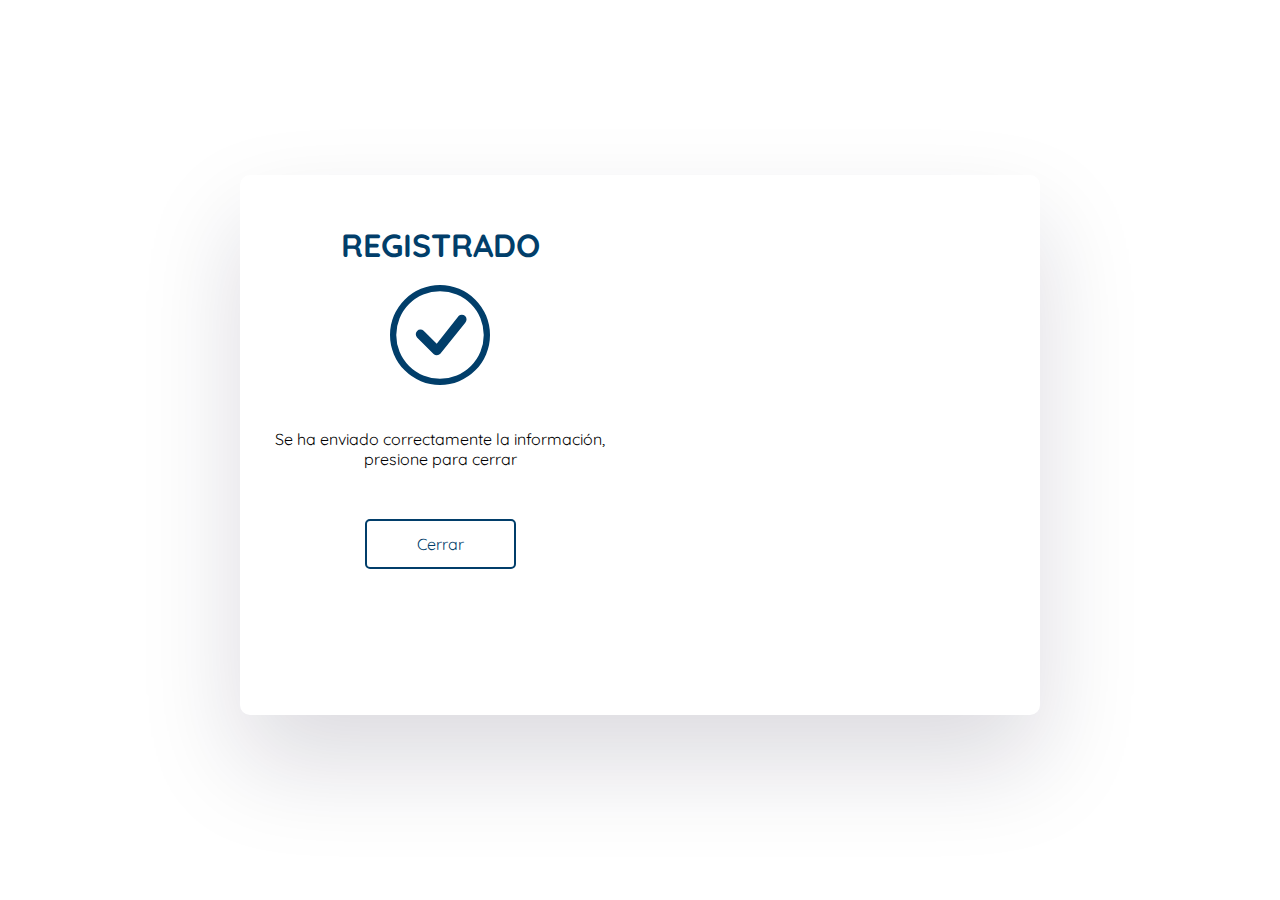
<file: Registro.html>
<!DOCTYPE html>
<html lang="es">
<head>
	<meta charset="UTF-8">
	<meta http-equiv="X-UA-Compatible" content="IE=edge">
	<meta name="viewport" content="width=device-width, initial-scale=1.0">
	<link rel="preconnect" href="https://fonts.googleapis.com">
	<link rel="preconnect" href="https://fonts.gstatic.com" crossorigin>
	<link href="https://fonts.googleapis.com/css2?family=Quicksand:wght@500;700&display=swap" rel="stylesheet">  
	<link rel="stylesheet" href="css/estilos.css">
	<link rel="icon" href="img/ico/UCS.png">
	<title>Registro exitoso</title>
</head>

<body>
	<div class="contenedor">
		<div class="columna-izquierda">
			<div class="registro activo" id="registro">
				<div class="header">
					<br><h1>REGISTRADO</h1><br>
					<svg xmlns="http://www.w3.org/2000/svg" width="100" height="100" fill="currentColor" class="bi bi-check-circle" viewBox="0 0 16 16" STYLE="Color:#013E6A">
						<path d="M8 15A7 7 0 1 1 8 1a7 7 0 0 1 0 14zm0 1A8 8 0 1 0 8 0a8 8 0 0 0 0 16z"/>
						<path d="M10.97 4.97a.235.235 0 0 0-.02.022L7.477 9.417 5.384 7.323a.75.75 0 0 0-1.06 1.06L6.97 11.03a.75.75 0 0 0 1.079-.02l3.992-4.99a.75.75 0 0 0-1.071-1.05z"/>
					</svg>
					<br><br><br>
					<p>Se ha enviado correctamente la información, presione para cerrar</p>
				</div>
		
				<form class="formulario" id="formulario">
					
					<script>
						function cambia_de_pagina(){
						  location.href="https://tlokenahuaque.github.io/Evaluaciones-Calidad-Diario/"
						}
					  </script>

					
					<div class="contenedor-boton">
						<button type="submit" onclick="javascript:cambia_de_pagina();">
							Cerrar
						</button>
					</div>

				</form>
			</div>
			
		</div>

		<div class="columna-derecha">

		</div>
	</div>

	<script src="js/app.js"></script>
</body>
</html>
</file>
<file: css/estilos.css>
:root {
	--primario: #013E6A;
	--secundario: #000;
}

* {
	padding: 0;
	margin: 0;
	box-sizing: border-box;
}

body {
	background-image: url('https://blogger.googleusercontent.com/img/a/AVvXsEhJtY4t4oY4t0t89Smto89QtwHRkMGwdibQW52AREMuc29ITI_fYi_4AdMLibljrzUdetwj-cICo-9OVjcYKJzj34g0ag8WRNQqvlhW0S3waB5xSC60-UrscStX67csKTP3JsmqlQEMXGMsUMoUks-TQbPvoRHdkvZBTIKQxZIeB4D1BaEOdYfhHLH-tw=s16000');
	font-family: 'Quicksand', sans-serif;

	min-height: 100vh;
	display: flex;
	align-items: center;
	justify-content: center;
}

.contenedor {
	width: 90%;
	max-width: 800px;
	border-radius: 10px;
	overflow: hidden;
	box-shadow: rgba(17, 12, 46, 0.15) 0px 48px 100px 0px;
	background: #fff;
	min-height: 60vh;
	margin-top: 25px;
	margin-bottom: 35px;
	display: grid;
	grid-template-columns: 1fr 1fr;
}

.columna-izquierda {
	padding: 30px;
}

.contenedor-2 {
	width: 90%;
	max-width: 800px;
	border-radius: 10px;
	overflow: hidden;
	box-shadow: rgba(17, 12, 46, 0.15) 0px 48px 100px 0px;
	background: #fff;
	min-height: 60vh;
	margin-top: 25px;
	margin-bottom: 35px;
	display: grid;
}

.columna-derecha {
	background-image: url("https://blogger.googleusercontent.com/img/a/AVvXsEh3CoMMi449Qx17Zx7IC-xdGme9teTz-KPdO4KYFhwQOY-uMke7E7kyizks6x78zWLI6zK-aYg21ctYr3YRDfYJ6dHQhvCKRoz39Mtult6XFet5HmtFlYGugAlh2QNSvBDdI21CZXQyCjtqzcunc7QUKflNi9XLe5xlGZydCm7YnuhfOLx9LrnoWoHeUg=w400-h374");
	background-size: cover;
	background-position-x: center;
	
}

.columna-derechaTel {
	background-image: url("https://blogger.googleusercontent.com/img/a/AVvXsEgUrz-okJJ0_DRBhvBv6qF_MUhfeqHgmzXH5scsFSFvmBrquM4_BE2cFi4E2OnTuWJIppoLZ60V8CvoKIey-1BEtt-gkUS_6TUgusXv7EMF4AWMIBkZ4O99jKjJkzymhIekvAiG3e2M1HKw4tlSIAaG8HpxqcRSUVvqBKYO2AtmDDxQC7Fu119CaffHWQ=s16000");
	background-size: cover;
	background-position-x: right;
	
}

.columna-derechaAsis {
	background-image: url("https://blogger.googleusercontent.com/img/a/AVvXsEifdsMH7k9G38xi7b35K6rEkYNsPPSI6GKB86BvYofSPr3J6tGf3OxQ-wSzPTdMW0xR_LzmCEm7Gh_haFlGW1gdg7IuFQfpB5nTTo-IXJRBzC1TdaI7-ycBEhzda58URRB2In94HLA6AMjDDP3yC5uvqOIg5rqGK-mYqVvIDYoZ0Z0W8mtKesOdqUralw=w400-h374");
	background-size: cover;
	background-position-x: left;
	
}

.columna-derechaDig {
	background-image: url("https://blogger.googleusercontent.com/img/a/AVvXsEg_4bHkptzItRLs21GzKUm76xGnOMMPlkiqdVnyyO3vvUqHTenAEate4x2SGwPKa7NM3FRhrJfOgkBEsV1p1MAlQpLQwGuEU3blAEHqb_PAS1psaI4IyPJgY7ji8wokPIgTBxo7CgmEDyr4IjG5CBhxmuZVncNp2df85E2G-1yEqqR1A3yb1d3VdHZ4yA=w400-h374");
	background-size: cover;
	background-position-x: center;
	
}

.columna-derechaVis {
	background-image: url("https://blogger.googleusercontent.com/img/a/AVvXsEgH_QAsPYI2NM5u3J8suty4vslya6ZXODzvddwOGmblPgyEpjN4VV3ycpxHejIiwVAGqEboI8jcQ0NLP094fq5LEzYLyFpal23_uAQ7_NC3KlQ5b-jEZpikivheKyslHbsV6edk6F5t6frqsvdJf2r7FBb-qS0bTJ5JnLi-yi7v9DoLPhdn4fCo0MapUg=w400-h374");
	background-size: cover;
	background-position-x: center;
	
}

.header {
	margin-bottom: 30px;
	text-align: center;

}

.header-1 {
	margin-bottom: 40px;
	text-align: center;
	color: #fff;
	background-color: #082C5D;
	font-size: 1em;
	border-radius: 25px;
	position: relative;
	align-items: center;
	
}

.header h1 {
	color: var(--primario);
}

.header p {
	color: var(--secundario);
}

label {
	margin-bottom: 10px;
	display: block;
	font-weight: 500;
	color: var(--secundario);
	font-size: 14px;
}

.contenedor-input-fecha {
	position: relative;
	width: 40%;
}

.contenedor-input {
	position: relative;
	width: 65px;
}

.registro {
	display: none;
}

.registro.activo {
	display: block;
}

.exito {
	display: none;
	height: 100%;
	flex-direction: column;
	align-items: center;
	justify-content: center;
	gap: 20px;
}

.exito.activo {
	display: flex;
}

.exito svg {
	width: 50px;
	height: 50px;
	color: var(--primario);
}


input {
	height: 50px;
	line-height: 40px;
	font-size: 14px;
	width: 100%;
	border: none;
	border-radius: 10px;
	margin-bottom: 10px;
	background: #f4f8f7;
	color: var(--primario);
	font-family: 'Quicksand', sans-serif;
	border: 2px solid transparent;
	transition: .3s ease all;
	text-align: center;
}


input:focus {
	outline: none;
	border: 2px solid var(--primario);
	
}

.contenedor-input svg {
	position: absolute;
	color: var(--primario);
	padding: 1px;
	top: 1px;
	left: 1px;
	text-align: right;
} 

.contenedor-formulario {
	text-align: left;
	position: relative;
	white-space: nowrap;
	align-items: center;
	justify-content: center;
	display:flex;
} 



.contenedor-boton {
	display: flex;
	justify-content: center;
}

button {
	font-family: 'Quicksand', sans-serif;
	font-size: 16px;
	border-radius: 5px;
	margin-top: 20px;
	background: none;
	height: 50px;
	color: var(--primario);
	padding: 0 50px;
	display: flex;
	align-items: center;
	justify-content: end;
	border: 2px solid var(--primario);
	cursor: pointer;
	transition: .3s ease all;
	outline: none;
}

button:hover {
	background: var(--primario);
	color: #fff;
}

button svg {
	margin-left: 10px;
	width: 20px;
	height: 20px;
}
</file>
